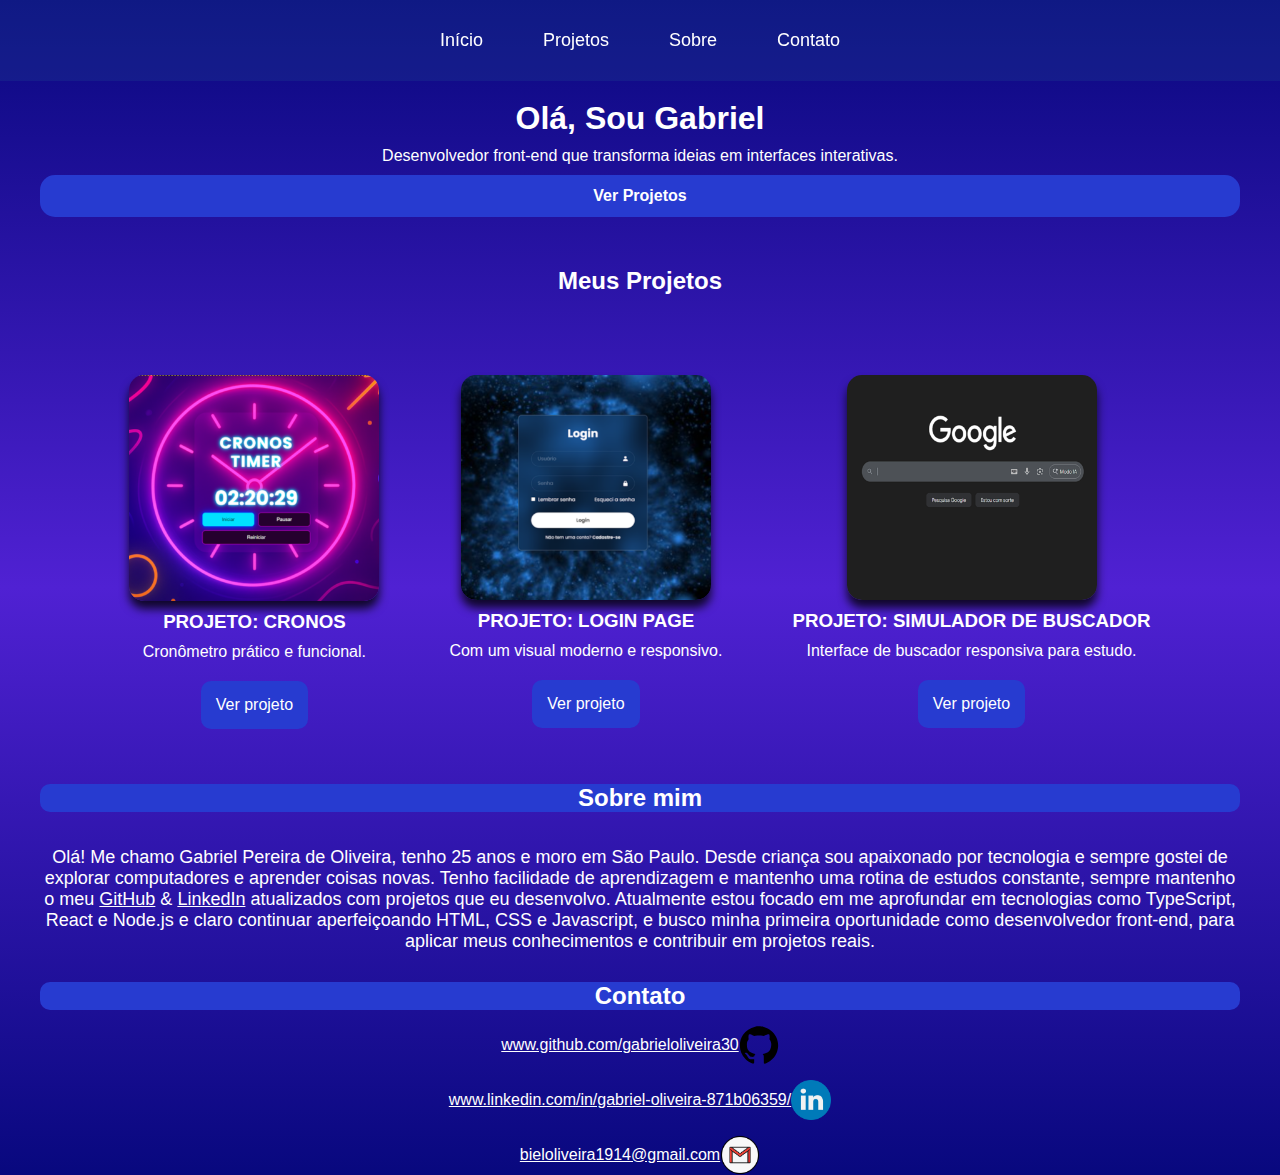
<file: index.html>
<!DOCTYPE html>
<html lang="pt-br">
<head>
    <meta charset="UTF-8">
    <meta name="viewport" content="width=device-width, initial-scale=1.0">
    <title>Gabriel.dev</title>
    <link rel="stylesheet" href="css/style.css">
    <link rel="shortcut icon" href="imagens/iconeportfólio.png" type="image/x-icon">
</head>
<body id="inicio" class="bodyinicio">
  <main>
    <div class="container">
      <!-- Cabeçalho / Menu -->
      <header class="cabeca">
        <nav class="menunav">
          <ul>
            <li class="menu"><a href="#inicio">Início</a></li>
            <li class="menu"><a href="#projetos">Projetos</a></li>
            <li class="menu"><a href="#sobre">Sobre</a></li>
            <li class="menu"><a href="#contato">Contato</a></li>
          </ul>
        </nav>
      </header>
      
      <!-- Seção Inicial -->
      <section class="inicio">
        <h1>Olá, Sou Gabriel</h1>
        <p>Desenvolvedor front-end que transforma ideias em interfaces interativas.</p>
        <a href="#projetos" class="verProjetos">Ver Projetos</a>
      </section>
      
      <!-- Seção Projetos -->
      <section id="projetos" class="container-pai">
        <h2>Meus Projetos</h2>
        <div class="cards-container">
          <div class="card">
            <img src="imagens/cronos400px.png" alt="Projeto Cronos.">
            <h3>Projeto: Cronos</h3>
            <p>Cronômetro prático e funcional.</p>
            <a href="https://gabrieloliveira30.github.io/cronos-timer-js/" target="_blank" rel="noopener noreferrer">Ver projeto</a>
          </div>
          <div class="card">
            <img src="imagens/login400px.png" alt="Projeto Login Page.">
            <h3>Projeto: Login Page</h3>
            <p>Com um visual moderno e responsivo.</p>
            <a href="https://gabrieloliveira30.github.io/login-page-responsive/" target="_blank" rel="noopener noreferrer">Ver projeto</a>
          </div>
          <div class="card">
            <img src="imagens/gug.png" alt="Simulador de Buscador.">
            <h3>Projeto: Simulador de Buscador</h3>
            <p>Interface de buscador responsiva para estudo.</p>
            <a href="#sobre">Ver projeto</a>
          </div>
        </div>
      </section>
      
      <!-- Seção Sobre -->
      <section id="sobre" class="sobre">
        <h2>Sobre mim</h2>
        <p>
          Olá! Me chamo Gabriel Pereira de Oliveira, tenho 25 anos e moro em São Paulo. Desde criança sou apaixonado por tecnologia e sempre gostei de explorar computadores e aprender coisas novas. Tenho facilidade de aprendizagem e mantenho uma rotina de estudos constante, sempre mantenho o meu <a href="https://github.com/gabrieloliveira30" target="_blank" rel="noopener noreferrer">GitHub</a> & <a href="https://www.linkedin.com/in/gabriel-oliveira-871b06359/" target="_blank" rel="noopener noreferrer">LinkedIn</a> atualizados com projetos que eu desenvolvo. Atualmente estou focado em me aprofundar em tecnologias como TypeScript, React e Node.js e claro continuar aperfeiçoando HTML, CSS e Javascript, e busco minha primeira oportunidade como desenvolvedor front-end, para aplicar meus conhecimentos e contribuir em projetos reais.
        </p>
      </section>

      <!-- Seção Contato -->
      <section id="contato" class="contato">
        <h2>Contato</h2>
        <p>
           <a href="https://github.com/gabrieloliveira30" class="github" target="_blank" rel="noopener noreferrer">
               www.github.com/gabrieloliveira30
               <img src="imagens/iconegithub.svg" alt="icone github">
           </a>
           <a href="https://www.linkedin.com/in/gabriel-oliveira-871b06359/" class="linkedin" target="_blank" rel="noopener noreferrer">
               www.linkedin.com/in/gabriel-oliveira-871b06359/
               <img src="imagens/iconelinkedin.png" alt="icone linkedin">
           </a>
           <a href="mailto:bieloliveira1914@gmail.com" class="gmail" target="_blank" rel="noopener noreferrer">
               bieloliveira1914@gmail.com
               <img src="imagens/iconegmail.png" alt="icone gmail">
           </a>
        </p>
      </section>
    </div>
  </main>
</body>
</html>
</file>
<file: css/style.css>
/* RESET / CONFIGURAÇÕES GERAIS */
*, *::before, *::after {
  box-sizing: border-box;
  padding: 0;
  margin: 0;
}

html {
  scroll-behavior: smooth;
}

body {
  background: linear-gradient(rgb(8, 8, 126), rgb(80, 33, 211), rgb(8, 8, 126));
  min-height: 100vh;
  padding-top: 90px;
  color: white;
  font-family: Verdana, Geneva, Tahoma, sans-serif;
}

.container {
  width: 95%;
  max-width: 1200px;
  margin: 0 auto;
}

/* CABEÇALHO */
.cabeca nav {
  position: fixed;
  align-items: center;
  top: 0;
  left: 0;
  width: 100%;
  background-color: rgba(28, 53, 143, 0.4);
  z-index: 1000;
  padding: 30px 30px;
}

.cabeca nav ul {
  display: flex;
  justify-content: center;
  align-items: center;
  list-style: none;
  gap: 40px;
  height: 100%;
}

.cabeca nav ul li a {
  position: relative;
  font-size: 18px;
  color: white;
  text-decoration: none;
  padding: 5px 10px;
  border-radius: 15px;
  cursor: pointer;
}

.cabeca nav ul li a::after {
  content: '';
  position: absolute;
  left: 0;
  bottom: 0;
  height: 2px;
  width: 0;
  background-color: #fff;
  transition: width 0.3s ease;
}

.cabeca nav ul li a:hover::after {
  width: 100%;
}

.menu { transition: transform 0.18s ease; }
.menu:hover { transform: scale(1.05); }


/* SEÇÃO INÍCIO */
.verProjetos {
  display: flex;
  align-items: center;
  justify-content: center;
  background-color: #273bd0;
  color: white;
  text-decoration: none;
  padding: 12px 30px;
  border-radius: 15px;
  font-weight: 600;
  transition: 0.3s ease;
  margin-top: 10px;
}

.verProjetos:hover {
  background: linear-gradient(135deg, #0056b3, #0094cc);
  transform: scale(1.05);
}

.inicio h1 {
  text-align: center;
  margin: 10px;
}

.inicio p {
  text-align: center;
}

a.botao {
  display: flex;
  justify-content: center;
  align-items: center;
  text-decoration: none;
  color: #fff;
  margin-top: 40px;
  border-radius: 20px;
  background-color: #273bd0;
  height: 35px;
  padding: 0 18px;
  width: 100%;
}



/* PROJETOS / CARDS */
.container-pai {
  max-width: 1200px;
  width: 95%;
  margin: 50px auto 0 auto;
}

.container-pai h2 {
  margin-bottom: 80px;
  text-align: center;
}

.cards-container {
  display: flex;
  justify-content: center;
  align-items: center;
  flex-wrap: wrap;
  margin: 80px auto 0;
  gap: 70px;
}

.card {
  text-align: center;
}

.card img {
  width: 100%;
  max-width: 250px;
  height: auto;
  display: block;
  margin: 0 auto 10px;
  border-radius: 15px;
  box-shadow: 0 8px 10px rgba(0, 0, 0, 0.8);
}

.cards-container .card img:hover {
  transform: scale(1.03);
}

.cards-container .card h3 {
  text-transform: uppercase;
  margin-bottom: 10px;
}

.cards-container .card a {
  display: inline-block;
  color: white;
  text-decoration: none;
  background-color: #273bd0;
  padding: 15px;
  margin-top: 20px;
  border-radius: 10px;
}

.container-pai a {
  transition: transform 0.3s ease;
}

.container-pai a:hover {
  transform: scale(1.1);
}



/* SOBRE */
.sobre h2 {
  background-color: #273bd0;
  border-radius: 10px;
  margin-top: 55px;
  margin-bottom: 35px;
  display: flex;
  justify-content: center;
  text-align: center;
}

.sobre p {
  color: white;
  text-align: center;
  font-size: 18px;
}

.sobre p a {
  color: white;
}



/* CONTATO / RODAPÉ */
.contato h2 {
  background-color: #273bd0;
  border-radius: 10px;
  margin-top: 30px;
  text-align: center;
}

.contato a {
  white-space: nowrap;
}


.github,
.linkedin,
.gmail {
  display: flex;
  justify-content: center;
  align-items: center;
  margin-top: 15px;
  color: white;
}

.contato img {
  max-width: 40px;
}

/* MÉDIA QUERIES */

@media (max-width: 900px) {
  /* ajustes para tablet - exemplo: reduzir gap do cards e do nav */
  .cards-container { gap: 32px; }
  .cabeca nav ul { gap: 24px; }
  a.botao { max-width: 100%; }
}

@media (max-width: 600px) {
  /* ajustes para mobile - empilhar cards e tornar botões full-width */
  .cards-container { flex-direction: column; align-items: center; gap: 18px; }
  a.botao { width: 100%; display: block; }
  .cabeca nav ul { display: none; } /* melhorar depois com um toggle JS */
}
</file>
